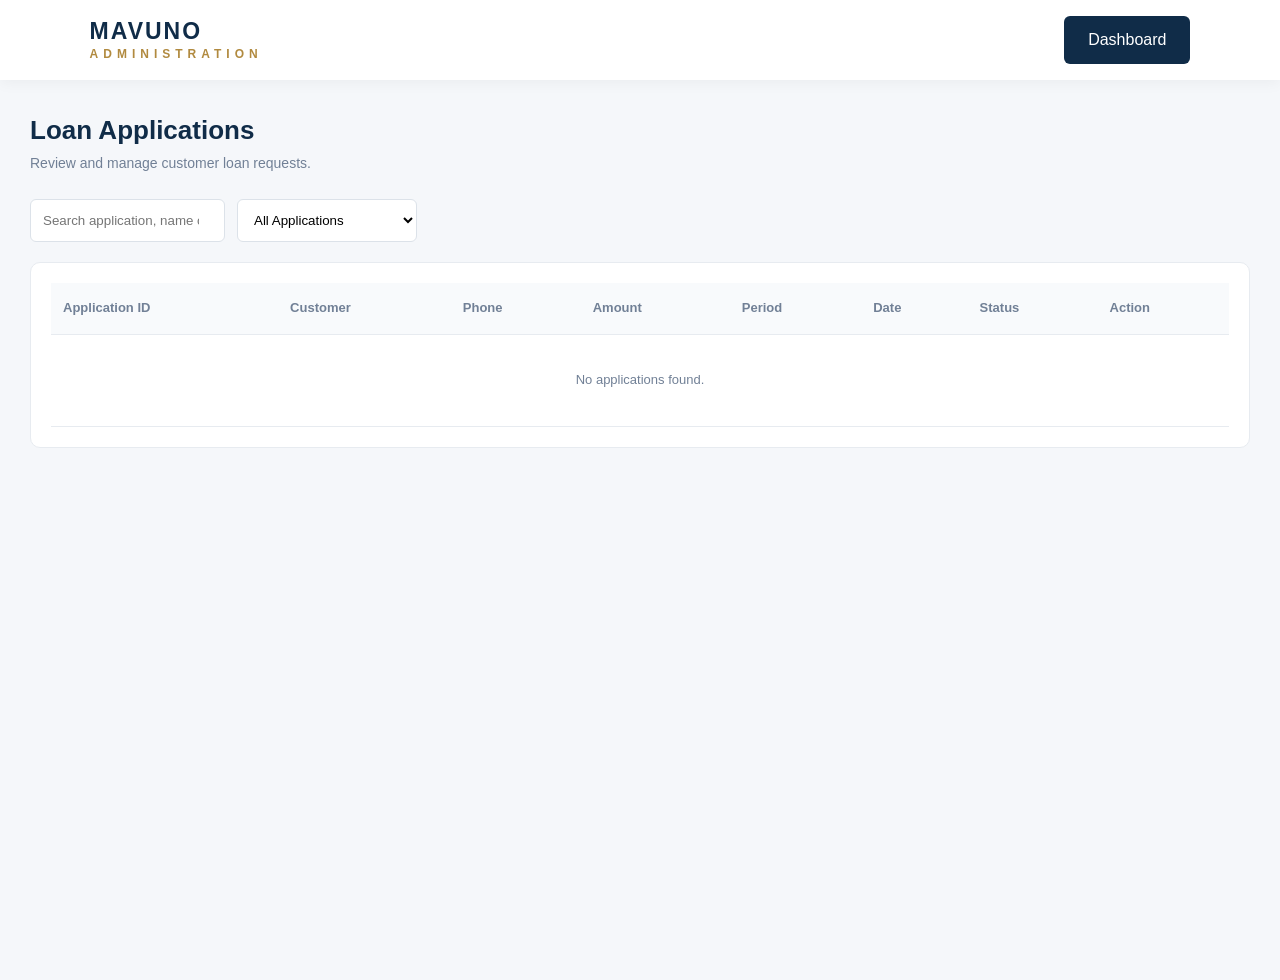
<file: admin-applications.html>
<!DOCTYPE html>
<html lang="en">
<head>
<meta charset="UTF-8">
<meta name="viewport" content="width=device-width, initial-scale=1.0">
<meta name="theme-color" content="#102C48">
<title>Loan Applications | Mavuno Credit</title>
<link rel="stylesheet" href="style.css">

<style>
.admin-page {
  background:#F5F7FA;
  min-height:100vh;
  padding:30px;
}

.page-heading {
  display:flex;
  justify-content:space-between;
  align-items:center;
  flex-wrap:wrap;
  gap:15px;
  margin-bottom:25px;
}

.page-heading h1 {
  color:#102C48;
  font-size:26px;
}

.page-heading p {
  color:#718096;
  font-size:14px;
}

.application-filters {
  display:flex;
  gap:12px;
  flex-wrap:wrap;
  margin-bottom:20px;
}

.application-filters input,
.application-filters select {
  padding:12px;
  border:1px solid #DCE2E9;
  border-radius:6px;
  background:white;
  outline:none;
  min-width:180px;
}

.application-table-card {
  background:white;
  border:1px solid #E7EBF0;
  border-radius:10px;
  padding:20px;
}

.table-scroll {
  overflow-x:auto;
}

.application-table {
  width:100%;
  min-width:850px;
  border-collapse:collapse;
}

.application-table th,
.application-table td {
  padding:15px 12px;
  text-align:left;
  border-bottom:1px solid #E7EBF0;
  font-size:13px;
}

.application-table th {
  background:#F8FAFC;
  color:#718096;
}

.application-table td {
  color:#263445;
}

.status {
  display:inline-block;
  padding:6px 11px;
  border-radius:20px;
  font-size:11px;
  font-weight:bold;
}

.pending {
  background:#FFF3D8;
  color:#936515;
}

.under-review {
  background:#DBEAFE;
  color:#1E40AF;
}

.approved {
  background:#DCFCE7;
  color:#166534;
}

.rejected {
  background:#FEE2E2;
  color:#991B1B;
}

.action-btn {
  border:0;
  padding:8px 11px;
  border-radius:5px;
  font-size:12px;
  cursor:pointer;
  background:#102C48;
  color:white;
}

.empty-row {
  text-align:center !important;
  padding:35px !important;
  color:#718096 !important;
}

.application-modal {
  display:none;
  position:fixed;
  inset:0;
  background:rgba(0,0,0,.55);
  z-index:100;
  padding:20px;
  overflow-y:auto;
}

.modal-content {
  max-width:650px;
  background:white;
  padding:28px;
  margin:40px auto;
  border-radius:12px;
}

.modal-header {
  display:flex;
  justify-content:space-between;
  align-items:center;
  margin-bottom:20px;
}

.modal-header h2 {
  color:#102C48;
  font-size:21px;
}

.close-modal {
  border:0;
  background:none;
  font-size:25px;
  cursor:pointer;
}

.modal-details {
  display:grid;
  grid-template-columns:1fr 1fr;
  gap:18px;
  margin-bottom:20px;
}

.modal-details p {
  font-size:12px;
  color:#718096;
}

.modal-details h4 {
  color:#102C48;
  font-size:14px;
  overflow-wrap:anywhere;
}

.modal-content textarea {
  width:100%;
  padding:12px;
  border:1px solid #DCE2E9;
  border-radius:6px;
  margin:10px 0 15px;
  min-height:85px;
  resize:vertical;
}

.modal-actions {
  display:flex;
  gap:10px;
  flex-wrap:wrap;
}

.modal-actions button {
  border:0;
  padding:12px 18px;
  border-radius:6px;
  cursor:pointer;
  font-weight:bold;
}

.approve-btn {
  background:#166534;
  color:white;
}

.reject-btn {
  background:#991B1B;
  color:white;
}

.review-message {
  font-size:13px;
  margin-top:12px;
}

@media(max-width:600px) {
  .admin-page {
    padding:18px 12px;
  }

  .modal-details {
    grid-template-columns:1fr;
  }
}
</style>
</head>

<body>

<header class="header">
  <a href="admin.html" class="logo">
    <span>MAVUNO</span>
    <small>ADMINISTRATION</small>
  </a>

  <a href="admin.html" class="login-link">Dashboard</a>
</header>

<main class="admin-page">

  <div class="page-heading">
    <div>
      <h1>Loan Applications</h1>
      <p>Review and manage customer loan requests.</p>
    </div>
  </div>

  <div class="application-filters">

    <input type="search"
      id="searchApplications"
      placeholder="Search application, name or phone">

    <select id="statusFilter">
      <option value="">All Applications</option>
      <option value="pending">Pending</option>
      <option value="under_review">Under Review</option>
      <option value="approved">Approved</option>
      <option value="rejected">Rejected</option>
    </select>

  </div>

  <div class="application-table-card">

    <div class="table-scroll">

      <table class="application-table">

        <thead>
          <tr>
            <th>Application ID</th>
            <th>Customer</th>
            <th>Phone</th>
            <th>Amount</th>
            <th>Period</th>
            <th>Date</th>
            <th>Status</th>
            <th>Action</th>
          </tr>
        </thead>

        <tbody id="applicationsTable">

          <tr>
            <td colspan="8" class="empty-row">
              No applications available.
            </td>
          </tr>

        </tbody>

      </table>

    </div>

  </div>

</main>

<div class="application-modal" id="applicationModal">

  <div class="modal-content">

    <div class="modal-header">
      <h2>Application Review</h2>
      <button class="close-modal" id="closeModal">×</button>
    </div>

    <div class="modal-details">

      <div>
        <p>Application Number</p>
        <h4 id="modalNumber">—</h4>
      </div>

      <div>
        <p>Customer Name</p>
        <h4 id="modalName">—</h4>
      </div>

      <div>
        <p>Phone Number</p>
        <h4 id="modalPhone">—</h4>
      </div>

      <div>
        <p>National ID</p>
        <h4 id="modalID">—</h4>
      </div>

      <div>
        <p>Loan Amount</p>
        <h4 id="modalAmount">—</h4>
      </div>

      <div>
        <p>Repayment Period</p>
        <h4 id="modalPeriod">—</h4>
      </div>

      <div>
        <p>Monthly Income</p>
        <h4 id="modalIncome">—</h4>
      </div>

      <div>
        <p>Loan Purpose</p>
        <h4 id="modalPurpose">—</h4>
      </div>

    </div>

    <label for="adminNotes">
      Administrator Review Notes
    </label>

    <textarea id="adminNotes"
      maxlength="2000"
      placeholder="Enter review notes..."></textarea>

    <div class="modal-actions">

      <button class="approve-btn" id="approveApplication">
        Approve Application
      </button>

      <button class="reject-btn" id="rejectApplication">
        Reject Application
      </button>

    </div>

    <div id="reviewMessage" class="review-message"></div>

  </div>

</div>

<script src="admin-applications.js"></script>

</body>
</html>
</file>
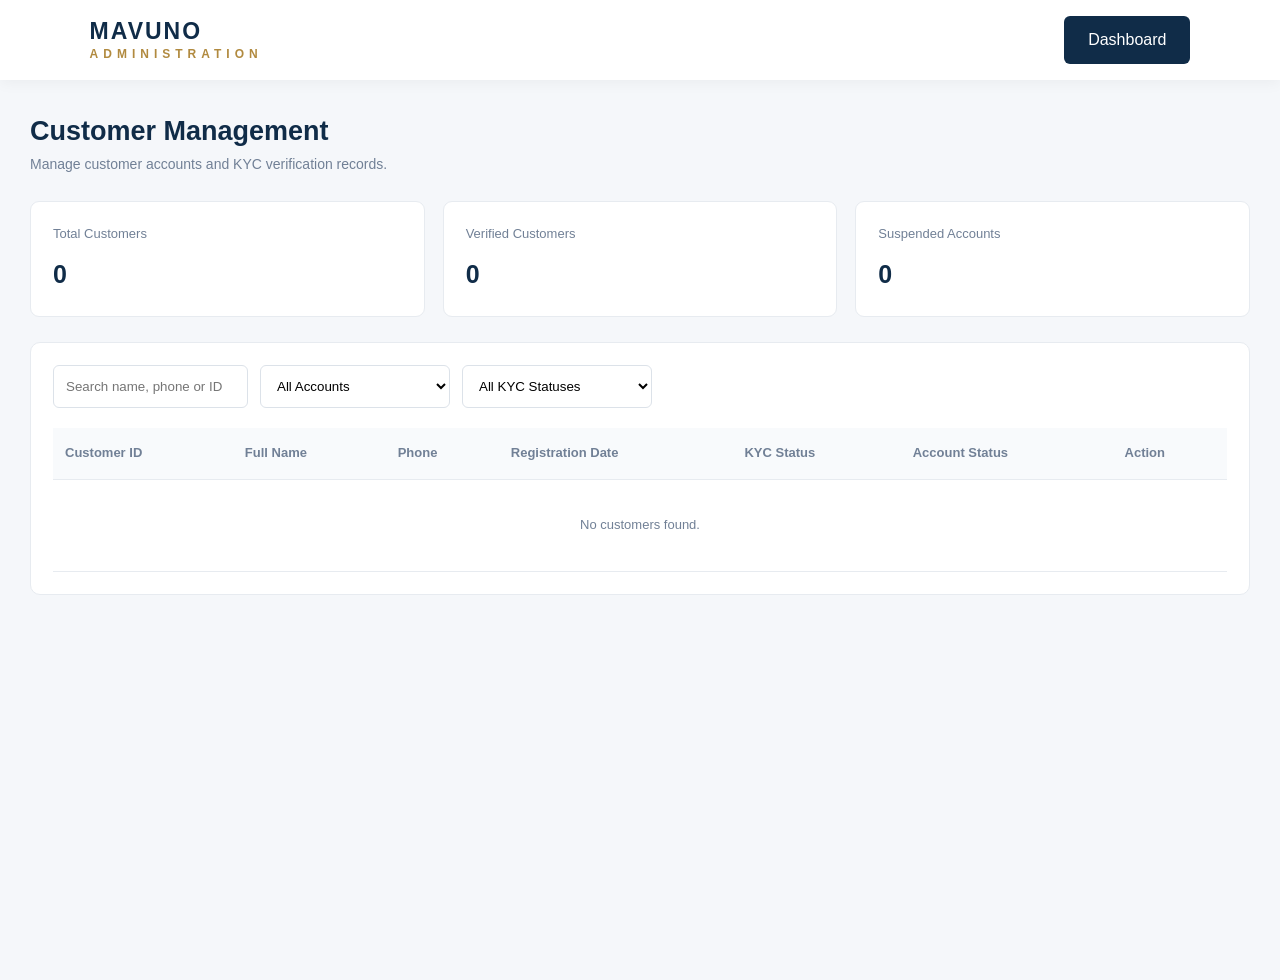
<file: admin-customers.html>
<!DOCTYPE html>
<html lang="en">
<head>
<meta charset="UTF-8">
<meta name="viewport" content="width=device-width, initial-scale=1.0">
<meta name="theme-color" content="#102C48">
<title>Customer Management | Mavuno Credit</title>
<link rel="stylesheet" href="style.css">

<style>
.admin-page {
  background:#F5F7FA;
  min-height:100vh;
  padding:30px;
}

.page-heading {
  margin-bottom:25px;
}

.page-heading h1 {
  color:#102C48;
  font-size:27px;
}

.page-heading p {
  color:#718096;
  font-size:14px;
}

.customer-stats {
  display:grid;
  grid-template-columns:repeat(3,1fr);
  gap:18px;
  margin-bottom:25px;
}

.customer-stat {
  background:white;
  padding:22px;
  border:1px solid #E7EBF0;
  border-radius:9px;
}

.customer-stat p {
  color:#718096;
  font-size:13px;
}

.customer-stat h2 {
  color:#102C48;
  font-size:25px;
  margin-top:10px;
}

.customer-panel {
  background:white;
  padding:22px;
  border:1px solid #E7EBF0;
  border-radius:10px;
}

.customer-filters {
  display:flex;
  flex-wrap:wrap;
  gap:12px;
  margin-bottom:20px;
}

.customer-filters input,
.customer-filters select {
  padding:12px;
  border:1px solid #DCE2E9;
  border-radius:6px;
  background:white;
  min-width:190px;
  outline:none;
}

.customer-table-wrap {
  overflow-x:auto;
}

.customer-table {
  width:100%;
  min-width:750px;
  border-collapse:collapse;
}

.customer-table th,
.customer-table td {
  padding:15px 12px;
  border-bottom:1px solid #E7EBF0;
  text-align:left;
  font-size:13px;
}

.customer-table th {
  background:#F8FAFC;
  color:#718096;
}

.customer-table td {
  color:#263445;
}

.badge {
  display:inline-block;
  padding:6px 10px;
  border-radius:20px;
  font-size:11px;
  font-weight:bold;
}

.active {
  background:#DCFCE7;
  color:#166534;
}

.suspended {
  background:#FEE2E2;
  color:#991B1B;
}

.verified {
  background:#DCFCE7;
  color:#166534;
}

.unverified {
  background:#FFF3D8;
  color:#936515;
}

.view-btn {
  background:#102C48;
  color:white;
  border:0;
  padding:8px 13px;
  border-radius:5px;
  cursor:pointer;
}

.empty-row {
  text-align:center !important;
  padding:35px !important;
  color:#718096 !important;
}

.customer-modal {
  display:none;
  position:fixed;
  inset:0;
  background:rgba(0,0,0,.55);
  z-index:100;
  padding:20px;
  overflow-y:auto;
}

.customer-modal-content {
  max-width:550px;
  margin:50px auto;
  background:white;
  border-radius:12px;
  padding:25px;
}

.modal-header {
  display:flex;
  justify-content:space-between;
  align-items:center;
  margin-bottom:22px;
}

.modal-header h2 {
  color:#102C48;
  font-size:21px;
}

.close-modal {
  border:0;
  background:none;
  font-size:25px;
  cursor:pointer;
}

.profile-details {
  display:grid;
  grid-template-columns:1fr 1fr;
  gap:20px;
}

.profile-details p {
  color:#718096;
  font-size:12px;
}

.profile-details h4 {
  color:#102C48;
  font-size:14px;
  overflow-wrap:anywhere;
}

.modal-actions {
  margin-top:25px;
  display:flex;
  gap:10px;
  flex-wrap:wrap;
}

.modal-actions button {
  padding:11px 15px;
  border:0;
  border-radius:6px;
  cursor:pointer;
  font-weight:bold;
}

.suspend-btn {
  background:#991B1B;
  color:white;
}

.activate-btn {
  background:#166534;
  color:white;
}

@media(max-width:700px) {
  .admin-page {
    padding:18px 12px;
  }

  .customer-stats {
    grid-template-columns:1fr;
  }

  .customer-panel {
    padding:15px;
  }
}

@media(max-width:450px) {
  .profile-details {
    grid-template-columns:1fr;
  }
}
</style>
</head>

<body>

<header class="header">
  <a href="admin.html" class="logo">
    <span>MAVUNO</span>
    <small>ADMINISTRATION</small>
  </a>

  <a href="admin.html" class="login-link">Dashboard</a>
</header>

<main class="admin-page">

  <div class="page-heading">
    <h1>Customer Management</h1>
    <p>Manage customer accounts and KYC verification records.</p>
  </div>

  <div class="customer-stats">

    <div class="customer-stat">
      <p>Total Customers</p>
      <h2 id="totalCustomers">0</h2>
    </div>

    <div class="customer-stat">
      <p>Verified Customers</p>
      <h2 id="verifiedCustomers">0</h2>
    </div>

    <div class="customer-stat">
      <p>Suspended Accounts</p>
      <h2 id="suspendedCustomers">0</h2>
    </div>

  </div>

  <section class="customer-panel">

    <div class="customer-filters">

      <input type="search"
        id="customerSearch"
        placeholder="Search name, phone or ID">

      <select id="accountFilter">
        <option value="">All Accounts</option>
        <option value="active">Active</option>
        <option value="suspended">Suspended</option>
      </select>

      <select id="kycFilter">
        <option value="">All KYC Statuses</option>
        <option value="verified">Verified</option>
        <option value="pending">Pending</option>
        <option value="rejected">Rejected</option>
      </select>

    </div>

    <div class="customer-table-wrap">

      <table class="customer-table">

        <thead>
          <tr>
            <th>Customer ID</th>
            <th>Full Name</th>
            <th>Phone</th>
            <th>Registration Date</th>
            <th>KYC Status</th>
            <th>Account Status</th>
            <th>Action</th>
          </tr>
        </thead>

        <tbody id="customersTable">

          <tr>
            <td colspan="7" class="empty-row">
              No customers available.
            </td>
          </tr>

        </tbody>

      </table>

    </div>

  </section>

</main>

<div class="customer-modal" id="customerModal">

  <div class="customer-modal-content">

    <div class="modal-header">
      <h2>Customer Profile</h2>
      <button class="close-modal" id="closeCustomerModal">×</button>
    </div>

    <div class="profile-details">

      <div>
        <p>Customer ID</p>
        <h4 id="profileId">—</h4>
      </div>

      <div>
        <p>Full Name</p>
        <h4 id="profileName">—</h4>
      </div>

      <div>
        <p>Phone Number</p>
        <h4 id="profilePhone">—</h4>
      </div>

      <div>
        <p>Email Address</p>
        <h4 id="profileEmail">—</h4>
      </div>

      <div>
        <p>Registration Date</p>
        <h4 id="profileDate">—</h4>
      </div>

      <div>
        <p>KYC Status</p>
        <h4 id="profileKyc">—</h4>
      </div>

      <div>
        <p>Account Status</p>
        <h4 id="profileStatus">—</h4>
      </div>

    </div>

    <div class="modal-actions">
      <button class="suspend-btn" id="suspendCustomer">
        Suspend Account
      </button>

      <button class="activate-btn" id="activateCustomer">
        Activate Account
      </button>
    </div>

    <p id="customerMessage"></p>

  </div>

</div>

<script src="admin-customers.js"></script>

</body>
</html>
</file>
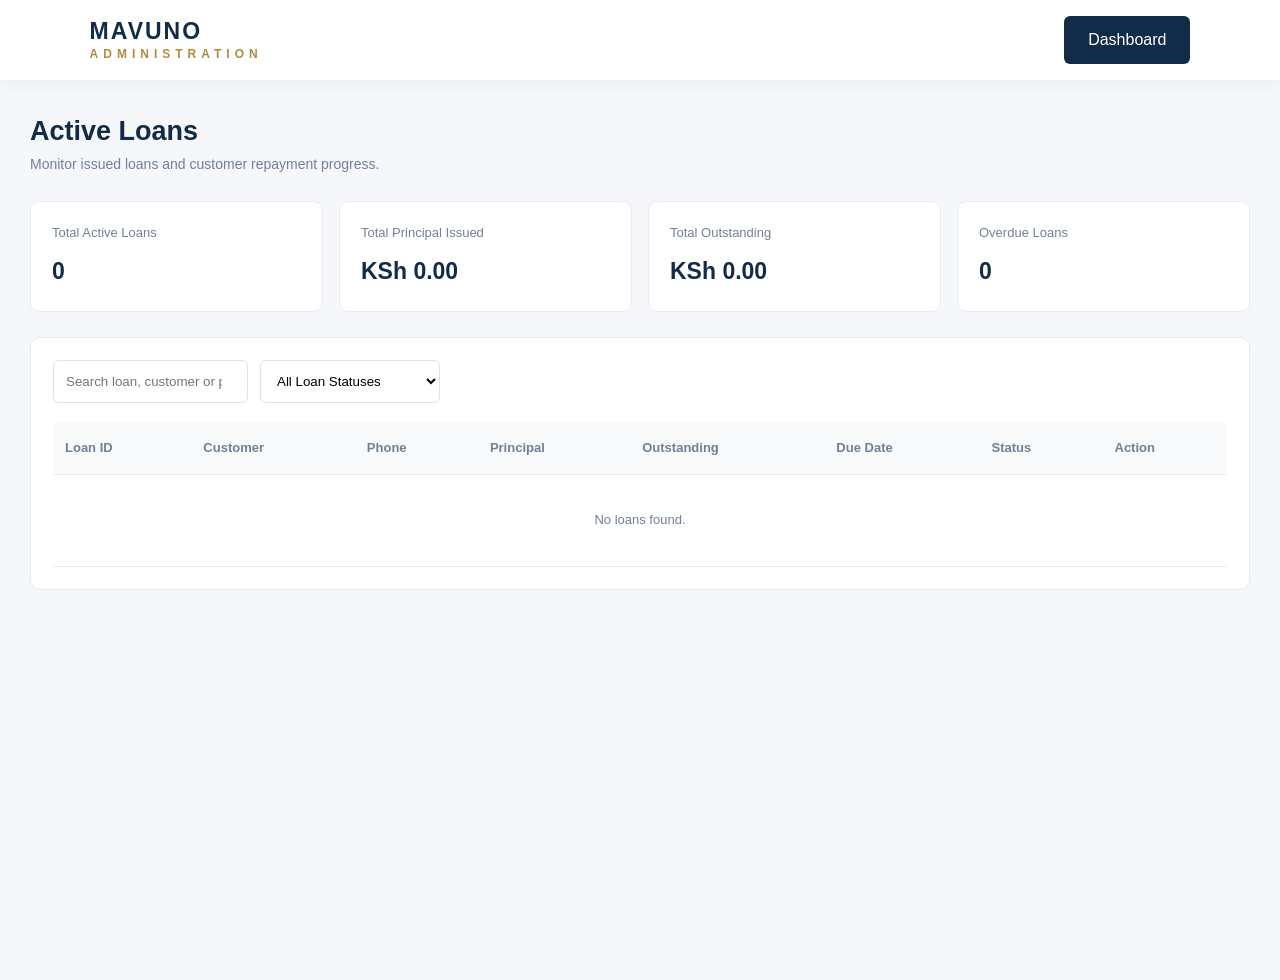
<file: admin-loans.html>
<!DOCTYPE html>
<html lang="en">
<head>
<meta charset="UTF-8">
<meta name="viewport" content="width=device-width, initial-scale=1.0">
<meta name="theme-color" content="#102C48">
<title>Active Loans | Mavuno Credit</title>
<link rel="stylesheet" href="style.css">

<style>
.admin-page {
  min-height:100vh;
  background:#F5F7FA;
  padding:30px;
}

.page-heading {
  margin-bottom:25px;
}

.page-heading h1 {
  color:#102C48;
  font-size:27px;
}

.page-heading p {
  color:#718096;
  font-size:14px;
}

.loan-stats {
  display:grid;
  grid-template-columns:repeat(4,1fr);
  gap:16px;
  margin-bottom:25px;
}

.loan-stat {
  background:white;
  padding:21px;
  border:1px solid #E7EBF0;
  border-radius:9px;
}

.loan-stat p {
  font-size:13px;
  color:#718096;
}

.loan-stat h2 {
  color:#102C48;
  font-size:23px;
  margin-top:10px;
}

.loan-panel {
  background:white;
  padding:22px;
  border:1px solid #E7EBF0;
  border-radius:10px;
}

.loan-filters {
  display:flex;
  flex-wrap:wrap;
  gap:12px;
  margin-bottom:20px;
}

.loan-filters input,
.loan-filters select {
  padding:12px;
  border:1px solid #DCE2E9;
  border-radius:6px;
  min-width:180px;
  background:white;
}

.loan-table-wrap {
  overflow-x:auto;
}

.loan-table {
  width:100%;
  min-width:850px;
  border-collapse:collapse;
}

.loan-table th,
.loan-table td {
  padding:15px 12px;
  border-bottom:1px solid #E7EBF0;
  text-align:left;
  font-size:13px;
}

.loan-table th {
  background:#F8FAFC;
  color:#718096;
}

.loan-table td {
  color:#263445;
}

.loan-badge {
  display:inline-block;
  padding:6px 10px;
  border-radius:20px;
  font-size:11px;
  font-weight:bold;
}

.loan-active {
  background:#DCFCE7;
  color:#166534;
}

.loan-overdue {
  background:#FEE2E2;
  color:#991B1B;
}

.loan-closed {
  background:#E2E8F0;
  color:#475569;
}

.loan-view-btn {
  background:#102C48;
  color:white;
  border:0;
  padding:8px 12px;
  border-radius:5px;
  cursor:pointer;
}

.loan-empty {
  text-align:center !important;
  padding:35px !important;
  color:#718096 !important;
}

.loan-modal {
  display:none;
  position:fixed;
  inset:0;
  z-index:100;
  padding:20px;
  overflow-y:auto;
  background:rgba(0,0,0,.55);
}

.loan-modal-content {
  background:white;
  max-width:650px;
  margin:40px auto;
  padding:27px;
  border-radius:12px;
}

.loan-modal-header {
  display:flex;
  justify-content:space-between;
  align-items:center;
  margin-bottom:25px;
}

.loan-modal-header h2 {
  color:#102C48;
  font-size:21px;
}

.close-loan-modal {
  border:0;
  background:none;
  font-size:25px;
  cursor:pointer;
}

.loan-details {
  display:grid;
  grid-template-columns:1fr 1fr;
  gap:20px;
}

.loan-details p {
  color:#718096;
  font-size:12px;
}

.loan-details h4 {
  color:#102C48;
  font-size:15px;
  overflow-wrap:anywhere;
}

@media(max-width:950px) {
  .loan-stats {
    grid-template-columns:repeat(2,1fr);
  }
}

@media(max-width:600px) {
  .admin-page {
    padding:18px 12px;
  }

  .loan-stats {
    grid-template-columns:1fr 1fr;
    gap:10px;
  }

  .loan-stat {
    padding:14px;
  }

  .loan-stat h2 {
    font-size:19px;
  }

  .loan-details {
    grid-template-columns:1fr;
  }
}
</style>
</head>

<body>

<header class="header">
  <a href="admin.html" class="logo">
    <span>MAVUNO</span>
    <small>ADMINISTRATION</small>
  </a>

  <a href="admin.html" class="login-link">Dashboard</a>
</header>

<main class="admin-page">

  <div class="page-heading">
    <h1>Active Loans</h1>
    <p>Monitor issued loans and customer repayment progress.</p>
  </div>

  <div class="loan-stats">

    <div class="loan-stat">
      <p>Total Active Loans</p>
      <h2 id="totalLoans">0</h2>
    </div>

    <div class="loan-stat">
      <p>Total Principal Issued</p>
      <h2 id="totalIssued">KSh 0</h2>
    </div>

    <div class="loan-stat">
      <p>Total Outstanding</p>
      <h2 id="totalOutstanding">KSh 0</h2>
    </div>

    <div class="loan-stat">
      <p>Overdue Loans</p>
      <h2 id="overdueLoans">0</h2>
    </div>

  </div>

  <section class="loan-panel">

    <div class="loan-filters">

      <input type="search"
        id="loanSearch"
        placeholder="Search loan, customer or phone">

      <select id="loanStatusFilter">
        <option value="">All Loan Statuses</option>
        <option value="active">Active</option>
        <option value="overdue">Overdue</option>
        <option value="closed">Closed</option>
      </select>

    </div>

    <div class="loan-table-wrap">

      <table class="loan-table">

        <thead>
          <tr>
            <th>Loan ID</th>
            <th>Customer</th>
            <th>Phone</th>
            <th>Principal</th>
            <th>Outstanding</th>
            <th>Due Date</th>
            <th>Status</th>
            <th>Action</th>
          </tr>
        </thead>

        <tbody id="loansTable">

          <tr>
            <td colspan="8" class="loan-empty">
              No active loans available.
            </td>
          </tr>

        </tbody>

      </table>

    </div>

  </section>

</main>

<div class="loan-modal" id="loanModal">

  <div class="loan-modal-content">

    <div class="loan-modal-header">
      <h2>Loan Details</h2>
      <button class="close-loan-modal" id="closeLoanModal">×</button>
    </div>

    <div class="loan-details">

      <div>
        <p>Loan ID</p>
        <h4 id="detailLoanId">—</h4>
      </div>

      <div>
        <p>Customer Name</p>
        <h4 id="detailCustomer">—</h4>
      </div>

      <div>
        <p>Principal Amount</p>
        <h4 id="detailPrincipal">—</h4>
      </div>

      <div>
        <p>Outstanding Balance</p>
        <h4 id="detailBalance">—</h4>
      </div>

      <div>
        <p>Total Repaid</p>
        <h4 id="detailRepaid">—</h4>
      </div>

      <div>
        <p>Repayment Due Date</p>
        <h4 id="detailDueDate">—</h4>
      </div>

      <div>
        <p>Loan Status</p>
        <h4 id="detailStatus">—</h4>
      </div>

      <div>
        <p>Interest and Fees</p>
        <h4 id="detailCharges">—</h4>
      </div>

    </div>

  </div>

</div>

<script src="admin-loans.js"></script>

</body>
</html>
</file>
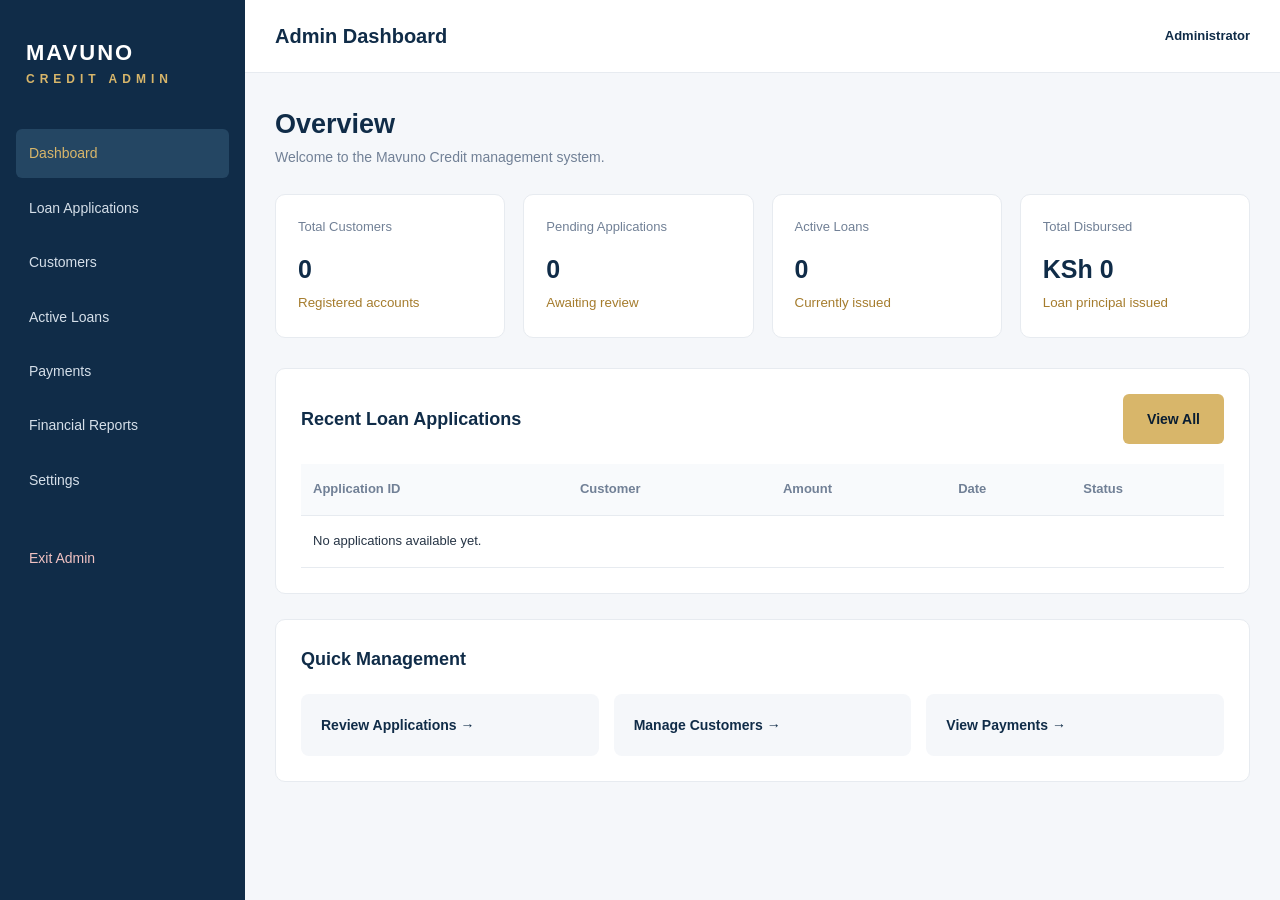
<file: admin.html>
<!DOCTYPE html>
<html lang="en">
<head>
<meta charset="UTF-8">
<meta name="viewport" content="width=device-width, initial-scale=1.0">
<meta name="theme-color" content="#102C48">
<title>Admin Dashboard | Mavuno Credit</title>
<link rel="stylesheet" href="style.css">

<style>
.admin-layout {
  display:flex;
  min-height:100vh;
  background:#F5F7FA;
}

.admin-sidebar {
  width:245px;
  background:#102C48;
  color:white;
  padding:25px 16px;
  flex-shrink:0;
}

.admin-brand {
  font-size:22px;
  font-weight:900;
  letter-spacing:2px;
  padding:10px;
  margin-bottom:30px;
}

.admin-brand span {
  display:block;
  color:#D8B66A;
  font-size:12px;
  letter-spacing:5px;
}

.admin-sidebar a {
  display:block;
  color:#D5DFE9;
  text-decoration:none;
  padding:13px;
  border-radius:6px;
  font-size:14px;
  margin-bottom:6px;
}

.admin-sidebar a:hover,
.admin-sidebar a.active {
  background:#244663;
  color:#D8B66A;
}

.admin-main {
  flex:1;
  min-width:0;
}

.admin-topbar {
  background:white;
  padding:20px 30px;
  display:flex;
  justify-content:space-between;
  align-items:center;
  border-bottom:1px solid #E7EBF0;
}

.admin-topbar h2 {
  color:#102C48;
  font-size:20px;
}

.admin-user {
  font-size:13px;
  font-weight:bold;
  color:#102C48;
}

.admin-content {
  padding:30px;
}

.admin-welcome {
  margin-bottom:25px;
}

.admin-welcome h1 {
  color:#102C48;
  font-size:27px;
}

.admin-welcome p {
  color:#718096;
  font-size:14px;
}

.admin-stats {
  display:grid;
  grid-template-columns:repeat(4,1fr);
  gap:18px;
  margin-bottom:30px;
}

.admin-stat {
  background:white;
  padding:22px;
  border:1px solid #E7EBF0;
  border-radius:10px;
}

.admin-stat p {
  color:#718096;
  font-size:13px;
  margin-bottom:12px;
}

.admin-stat h2 {
  color:#102C48;
  font-size:25px;
}

.admin-stat small {
  color:#A57C2D;
}

.admin-panel {
  background:white;
  padding:25px;
  border-radius:10px;
  border:1px solid #E7EBF0;
  margin-bottom:25px;
}

.admin-panel-header {
  display:flex;
  justify-content:space-between;
  align-items:center;
  gap:15px;
  flex-wrap:wrap;
  margin-bottom:20px;
}

.admin-panel-header h3 {
  color:#102C48;
  font-size:18px;
}

.admin-table-wrap {
  overflow-x:auto;
}

.admin-table {
  width:100%;
  min-width:650px;
  border-collapse:collapse;
}

.admin-table th,
.admin-table td {
  text-align:left;
  padding:15px 12px;
  border-bottom:1px solid #E7EBF0;
  font-size:13px;
}

.admin-table th {
  background:#F8FAFC;
  color:#718096;
}

.admin-table td {
  color:#263445;
}

.admin-empty {
  padding:35px;
  text-align:center;
  color:#718096;
  font-size:14px;
}

.admin-actions {
  display:grid;
  grid-template-columns:repeat(3,1fr);
  gap:15px;
}

.admin-action {
  background:#F5F7FA;
  padding:20px;
  border-radius:8px;
  color:#102C48;
  text-decoration:none;
  font-weight:bold;
  font-size:14px;
}

.admin-action:hover {
  background:#F7F0E1;
}

.admin-logout {
  margin-top:30px;
  color:#F0C2C2 !important;
}

@media(max-width:1000px) {
  .admin-stats {
    grid-template-columns:repeat(2,1fr);
  }
}

@media(max-width:700px) {
  .admin-layout {
    flex-direction:column;
  }

  .admin-sidebar {
    width:100%;
    padding:15px;
  }

  .admin-brand {
    margin-bottom:10px;
  }

  .admin-sidebar nav {
    display:flex;
    overflow-x:auto;
    gap:5px;
  }

  .admin-sidebar a {
    white-space:nowrap;
  }

  .admin-topbar {
    padding:17px;
  }

  .admin-content {
    padding:18px 13px;
  }

  .admin-stats {
    grid-template-columns:1fr 1fr;
    gap:10px;
  }

  .admin-stat {
    padding:15px;
  }

  .admin-stat h2 {
    font-size:20px;
  }

  .admin-actions {
    grid-template-columns:1fr;
  }
}
</style>
</head>

<body>

<div class="admin-layout">

<aside class="admin-sidebar">

  <div class="admin-brand">
    MAVUNO
    <span>CREDIT ADMIN</span>
  </div>

  <nav>
    <a href="admin.html" class="active">Dashboard</a>
    <a href="admin-applications.html">Loan Applications</a>
    <a href="admin-customers.html">Customers</a>
    <a href="admin-loans.html">Active Loans</a>
    <a href="admin-payments.html">Payments</a>
    <a href="admin-reports.html">Financial Reports</a>
    <a href="admin-settings.html">Settings</a>
    <a href="index.html" class="admin-logout">Exit Admin</a>
  </nav>

</aside>

<main class="admin-main">

  <header class="admin-topbar">
    <h2>Admin Dashboard</h2>
    <div class="admin-user">Administrator</div>
  </header>

  <section class="admin-content">

    <div class="admin-welcome">
      <h1>Overview</h1>
      <p>Welcome to the Mavuno Credit management system.</p>
    </div>

    <div class="admin-stats">

      <div class="admin-stat">
        <p>Total Customers</p>
        <h2>0</h2>
        <small>Registered accounts</small>
      </div>

      <div class="admin-stat">
        <p>Pending Applications</p>
        <h2>0</h2>
        <small>Awaiting review</small>
      </div>

      <div class="admin-stat">
        <p>Active Loans</p>
        <h2>0</h2>
        <small>Currently issued</small>
      </div>

      <div class="admin-stat">
        <p>Total Disbursed</p>
        <h2>KSh 0</h2>
        <small>Loan principal issued</small>
      </div>

    </div>

    <div class="admin-panel">

      <div class="admin-panel-header">
        <h3>Recent Loan Applications</h3>
        <a href="admin-applications.html"
           class="btn btn-gold">
          View All
        </a>
      </div>

      <div class="admin-table-wrap">
        <table class="admin-table">
          <thead>
            <tr>
              <th>Application ID</th>
              <th>Customer</th>
              <th>Amount</th>
              <th>Date</th>
              <th>Status</th>
            </tr>
          </thead>

          <tbody>
            <tr>
              <td colspan="5" class="admin-empty">
                No applications available yet.
              </td>
            </tr>
          </tbody>
        </table>
      </div>

    </div>

    <div class="admin-panel">

      <div class="admin-panel-header">
        <h3>Quick Management</h3>
      </div>

      <div class="admin-actions">

        <a href="admin-applications.html"
           class="admin-action">
          Review Applications →
        </a>

        <a href="admin-customers.html"
           class="admin-action">
          Manage Customers →
        </a>

        <a href="admin-payments.html"
           class="admin-action">
          View Payments →
        </a>

      </div>

    </div>

  </section>

</main>

</div>

</body>
</html>
</file>
<file: style.css>
:root {
  --navy: #102C48;
  --navy-dark: #091D32;
  --gold: #D8B66A;
  --gold-light: #F1D99E;
  --white: #FFFFFF;
  --light: #F5F7FA;
  --text: #263445;
  --muted: #718096;
}

* {
  margin: 0;
  padding: 0;
  box-sizing: border-box;
}

body {
  font-family: Arial, Helvetica, sans-serif;
  background: var(--white);
  color: var(--text);
  line-height: 1.6;
}

a {
  text-decoration: none;
  color: inherit;
}

button {
  font: inherit;
}

/* HEADER */

.header {
  width: 100%;
  min-height: 80px;
  padding: 15px 7%;
  display: flex;
  justify-content: space-between;
  align-items: center;
  background: white;
  position: relative;
  z-index: 10;
  box-shadow: 0 2px 15px rgba(0,0,0,0.05);
}

.logo {
  display: flex;
  flex-direction: column;
  line-height: 1.1;
  font-weight: 900;
  letter-spacing: 2px;
  color: var(--navy);
  font-size: 23px;
}

.logo small {
  color: #B18A3F;
  font-size: 12px;
  letter-spacing: 5px;
  margin-top: 4px;
}

.header nav {
  display: flex;
  align-items: center;
  gap: 27px;
}

.header nav a {
  font-size: 14px;
  font-weight: 600;
  transition: 0.3s;
}

.header nav a:hover {
  color: #B18A3F;
}

.login-link {
  background: var(--navy);
  color: white !important;
  padding: 11px 24px;
  border-radius: 6px;
}

.menu-toggle {
  display: none;
  border: 0;
  background: transparent;
  color: var(--navy);
  font-size: 28px;
  cursor: pointer;
}

/* HERO */

.hero {
  min-height: 570px;
  padding: 85px 8%;
  background: linear-gradient(
    115deg,
    #0A2038,
    #153B5C
  );
  color: white;
  display: grid;
  grid-template-columns: 1.2fr 0.8fr;
  align-items: center;
  gap: 50px;
}

.hero-content {
  max-width: 650px;
}

.eyebrow {
  color: var(--gold);
  font-size: 12px;
  font-weight: 800;
  letter-spacing: 2px;
  display: inline-block;
  margin-bottom: 18px;
}

.hero h1 {
  font-size: clamp(36px, 5vw, 58px);
  line-height: 1.13;
  margin-bottom: 22px;
  font-weight: 800;
}

.hero h1 span {
  color: var(--gold);
}

.hero-content > p {
  max-width: 510px;
  color: #D5DFE9;
  font-size: 16px;
  margin-bottom: 30px;
}

.hero-buttons {
  display: flex;
  flex-wrap: wrap;
  gap: 14px;
}

.btn {
  display: inline-flex;
  justify-content: center;
  align-items: center;
  padding: 14px 24px;
  border-radius: 6px;
  font-weight: 700;
  font-size: 14px;
  transition: 0.3s;
  cursor: pointer;
}

.btn-gold {
  background: var(--gold);
  color: var(--navy-dark);
}

.btn-gold:hover {
  background: var(--gold-light);
  transform: translateY(-2px);
}

.btn-outline {
  border: 1px solid rgba(255,255,255,0.6);
  color: white;
}

.btn-outline:hover {
  background: white;
  color: var(--navy);
}

.hero-note {
  margin-top: 28px;
  display: flex;
  flex-wrap: wrap;
  gap: 12px;
  color: #D5DFE9;
  font-size: 13px;
}

.hero-note span {
  color: var(--gold);
  font-weight: bold;
}

/* HERO CARD */

.hero-card {
  background: white;
  color: var(--navy);
  padding: 32px;
  border-radius: 15px;
  max-width: 390px;
  width: 100%;
  justify-self: end;
  box-shadow: 0 20px 50px rgba(0,0,0,0.2);
}

.card-top {
  display: flex;
  justify-content: space-between;
  align-items: center;
  font-size: 10px;
  font-weight: bold;
  letter-spacing: 1px;
  color: var(--muted);
}

.card-icon {
  color: #B18A3F;
  font-size: 25px;
}

.growth-icon {
  width: 75px;
  height: 75px;
  background: #F7F0E1;
  color: #A57C2D;
  display: grid;
  place-items: center;
  font-size: 40px;
  border-radius: 15px;
  margin: 35px 0 20px;
}

.hero-card h2 {
  font-size: 29px;
  line-height: 1.25;
  margin-bottom: 15px;
}

.hero-card p {
  color: var(--muted);
  font-size: 14px;
  margin-bottom: 22px;
}

.hero-card > a {
  color: #A57C2D;
  font-weight: bold;
  font-size: 14px;
}

/* FEATURES */

.section {
  padding: 85px 8%;
}

.section-heading {
  text-align: center;
  margin-bottom: 45px;
}

.section-heading h2 {
  color: var(--navy);
  font-size: 34px;
  margin-bottom: 10px;
}

.section-heading p {
  color: var(--muted);
}

.feature-grid {
  display: grid;
  grid-template-columns: repeat(3, 1fr);
  gap: 25px;
}

.feature {
  padding: 30px;
  background: white;
  border: 1px solid #E7EBF0;
  border-radius: 10px;
  transition: 0.3s;
}

.feature:hover {
  transform: translateY(-5px);
  box-shadow: 0 12px 30px rgba(0,0,0,0.07);
}

.feature-icon {
  width: 48px;
  height: 48px;
  border-radius: 10px;
  display: grid;
  place-items: center;
  background: #F7F0E1;
  color: #A57C2D;
  font-weight: bold;
  margin-bottom: 20px;
}

.feature h3 {
  color: var(--navy);
  margin-bottom: 10px;
  font-size: 19px;
}

.feature p {
  font-size: 14px;
  color: var(--muted);
}

/* CTA */

.cta-section {
  margin: 0 8% 80px;
  padding: 40px;
  background: var(--navy);
  color: white;
  border-radius: 12px;
  display: flex;
  justify-content: space-between;
  align-items: center;
  gap: 25px;
}

.cta-section h2 {
  font-size: 30px;
  margin-bottom: 5px;
}

.cta-section p {
  color: #D5DFE9;
  font-size: 14px;
}

/* FOOTER */

.footer {
  background: var(--navy-dark);
  color: white;
  text-align: center;
  padding: 50px 20px 25px;
}

.footer-logo {
  color: white;
  align-items: center;
  margin-bottom: 15px;
}

.footer-logo small {
  color: var(--gold);
}

.footer > p {
  color: #B8C5D3;
  font-size: 13px;
}

.footer-links {
  display: flex;
  justify-content: center;
  flex-wrap: wrap;
  gap: 25px;
  margin: 25px 0;
  font-size: 13px;
}

.footer-links a:hover {
  color: var(--gold);
}

.copyright {
  border-top: 1px solid rgba(255,255,255,0.12);
  padding-top: 20px;
}

/* MOBILE */

@media (max-width: 850px) {

  .header {
    padding: 15px 5%;
  }

  .menu-toggle {
    display: block;
  }

  .header nav {
    display: none;
    position: absolute;
    top: 80px;
    left: 0;
    width: 100%;
    padding: 20px;
    background: white;
    flex-direction: column;
    align-items: stretch;
    gap: 0;
    box-shadow: 0 10px 20px rgba(0,0,0,0.1);
  }

  .header nav.active {
    display: flex;
  }

  .header nav a {
    padding: 13px;
  }

  .hero {
    grid-template-columns: 1fr;
    padding: 65px 6%;
    gap: 40px;
  }

  .hero-card {
    justify-self: start;
    max-width: 100%;
  }

  .feature-grid {
    grid-template-columns: 1fr;
  }

  .cta-section {
    margin: 0 5% 60px;
    flex-direction: column;
    align-items: flex-start;
  }

  .section {
    padding: 65px 6%;
  }
}

@media (max-width: 480px) {

  .hero h1 {
    font-size: 38px;
  }

  .hero-buttons {
    flex-direction: column;
  }

  .hero-buttons .btn {
    width: 100%;
  }

  .hero-card {
    padding: 25px;
  }

  .section-heading h2 {
    font-size: 27px;
  }

  .cta-section {
    padding: 28px;
  }
}
</file>
